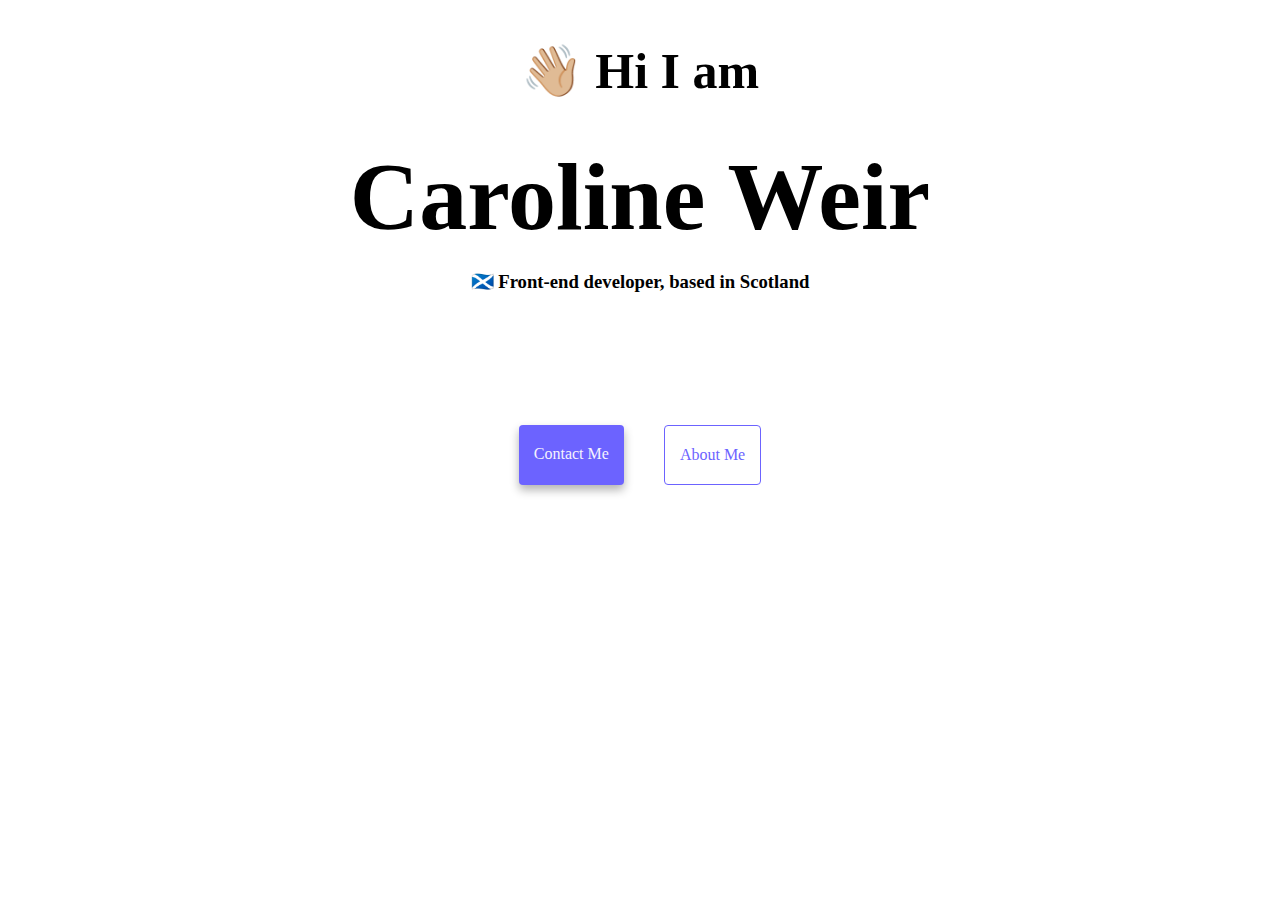
<file: index.html>
<!DOCTYPE html>
<html lang="en">
  <head>
    <meta charset="UTF-8" />
    <meta name="viewport" content="width=device-width, initial-scale=1.0" />
    <meta http-equiv="X-UA-Compatible" content="ie=edge" />
    <title>SheCodes</title>
    <link rel="stylesheet" href="src/style.css" />
  </head>
  <body>
    <h2>👋🏼 Hi I am</h2>
    <h1>Caroline Weir</h1>
    <h3>🏴󠁧󠁢󠁳󠁣󠁴󠁿 Front-end developer, based in Scotland</h3>
    <br />
    <br />
    <br />
    <div class="information">
      <a href="about.html#caroline" class="contact">Contact Me</a>
      <a href="about.html" class="about">About Me</a>
    </div>
  </body>
</html>
</file>
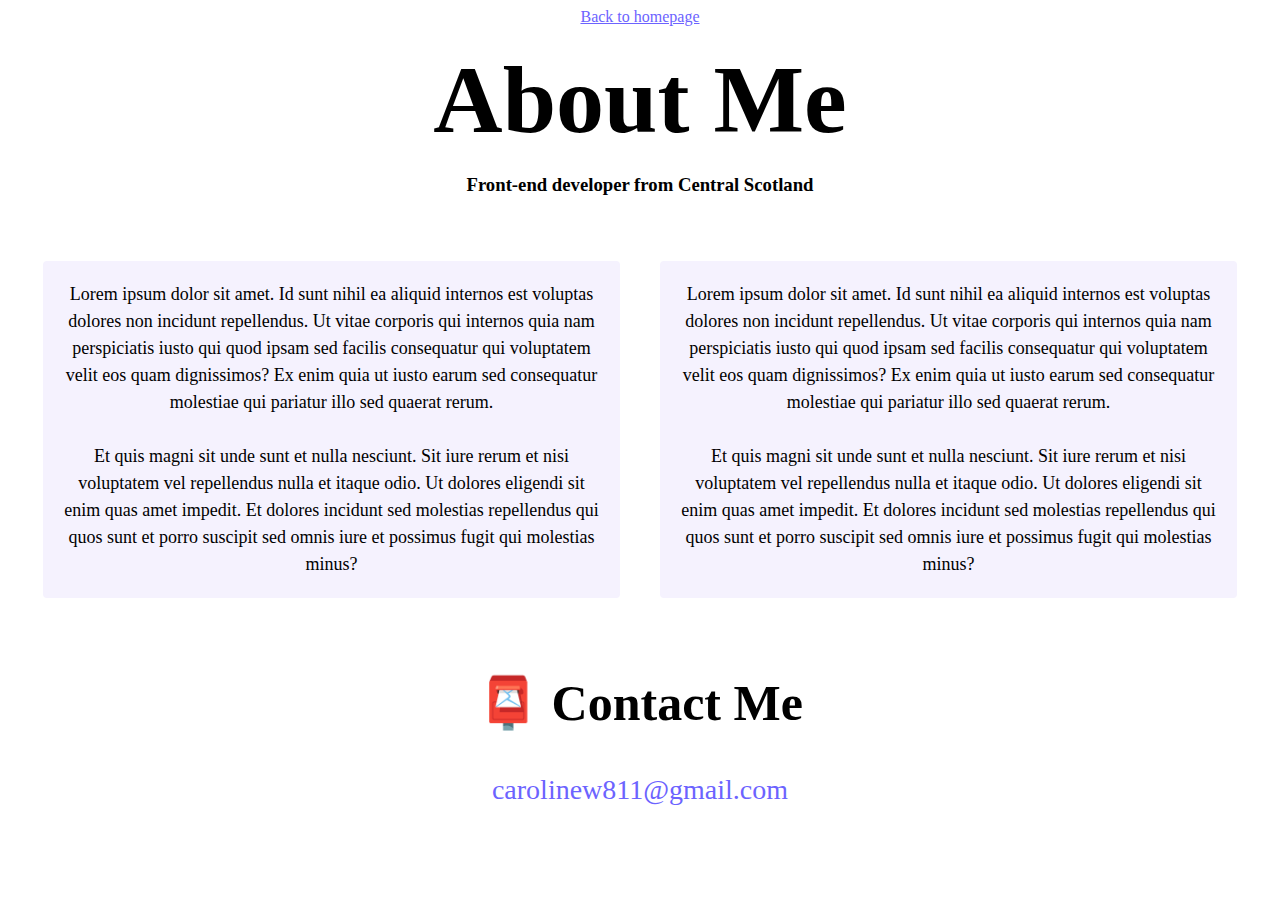
<file: about.html>
<!DOCTYPE html>
<html lang="en">
  <head>
    <meta charset="UTF-8" />
    <meta name="viewport" content="width=device-width, initial-scale=1.0" />
    <meta http-equiv="X-UA-Compatible" content="ie=edge" />
    <title>Document</title>
    <link rel="stylesheet" href="src/style.css" />
  </head>
  <body>
    <a href="index.html" class="homepage">Back to homepage</a>
    <br />
    <h1>About Me</h1>
    <h3>Front-end developer from Central Scotland</h3>
    <div class="coloumn">
      <p>
        Lorem ipsum dolor sit amet. Id sunt nihil ea aliquid internos est
        voluptas dolores non incidunt repellendus. Ut vitae corporis qui
        internos quia nam perspiciatis iusto qui quod ipsam sed facilis
        consequatur qui voluptatem velit eos quam dignissimos? Ex enim quia ut
        iusto earum sed consequatur molestiae qui pariatur illo sed quaerat
        rerum. <br /><br />
        Et quis magni sit unde sunt et nulla nesciunt. Sit iure rerum et nisi
        voluptatem vel repellendus nulla et itaque odio. Ut dolores eligendi sit
        enim quas amet impedit. Et dolores incidunt sed molestias repellendus
        qui quos sunt et porro suscipit sed omnis iure et possimus fugit qui
        molestias minus?
      </p>

      <p>
        Lorem ipsum dolor sit amet. Id sunt nihil ea aliquid internos est
        voluptas dolores non incidunt repellendus. Ut vitae corporis qui
        internos quia nam perspiciatis iusto qui quod ipsam sed facilis
        consequatur qui voluptatem velit eos quam dignissimos? Ex enim quia ut
        iusto earum sed consequatur molestiae qui pariatur illo sed quaerat
        rerum. <br /><br />Et quis magni sit unde sunt et nulla nesciunt. Sit
        iure rerum et nisi voluptatem vel repellendus nulla et itaque odio. Ut
        dolores eligendi sit enim quas amet impedit. Et dolores incidunt sed
        molestias repellendus qui quos sunt et porro suscipit sed omnis iure et
        possimus fugit qui molestias minus?
      </p>
    </div>
    <div id="caroline">
      <h2>📮 Contact Me</h2>
      <a href="mailto:carolinew811@gmail.com" class="email"
        >carolinew811@gmail.com</a
      >
    </div>
  </body>
</html>
</file>
<file: src/style.css>
:root {
  --primary-color: #6c63ff;
  --secondary-color: #f5f2fe;
  --box-shadow: 0 5px 10px rgba(0, 0, 0, 0.3);
}

h1,
h2,
h3 {
  text-align: center;
}

h1 {
  font-size: 96px;
  margin: 0;
}

h2 {
  font-size: 50px;
  display: block;

  margin-block-start: 0.83em;
  margin-block-end: 0.83em;
  margin-inline-start: 0px;
  margin-inline-end: 0px;
  font-weight: bold;
}

.information {
  display: flex;
  margin-top: 40px;
  justify-content: center;
}

.information a {
  margin: 20px;
  border-radius: 4px;
  padding: 20px 15px;
  text-decoration: none;
  text-transform: capitalize;
}

.contact {
  background: var(--primary-color);
  color: var(--secondary-color);
  box-shadow: var(--box-shadow);
  padding: 20px 15px;
  text-decoration: none;
  border-radius: 5px;
}

.about {
  color: var(--primary-color);
  border: 1px solid var(--primary-color);
  padding: 20px 15px;
  text-decoration: none;
  border-radius: 5px;
}

.homepage {
  display: block;
  color: var(--primary-color);
  text-align: center;
}

.coloumn {
  display: flex;
  padding: 15px;
  margin: 30px 0;
}

p {
  background: var(--secondary-color);
  padding: 20px;
  border-radius: 4px;
  font-size: 18px;
  line-height: 1.5;
  text-align: center;
  margin: 20px;
}

.email {
  display: flex;
  justify-content: center;
  color: var(--primary-color);
  font-size: 28px;
  text-decoration: none;
}
</file>
